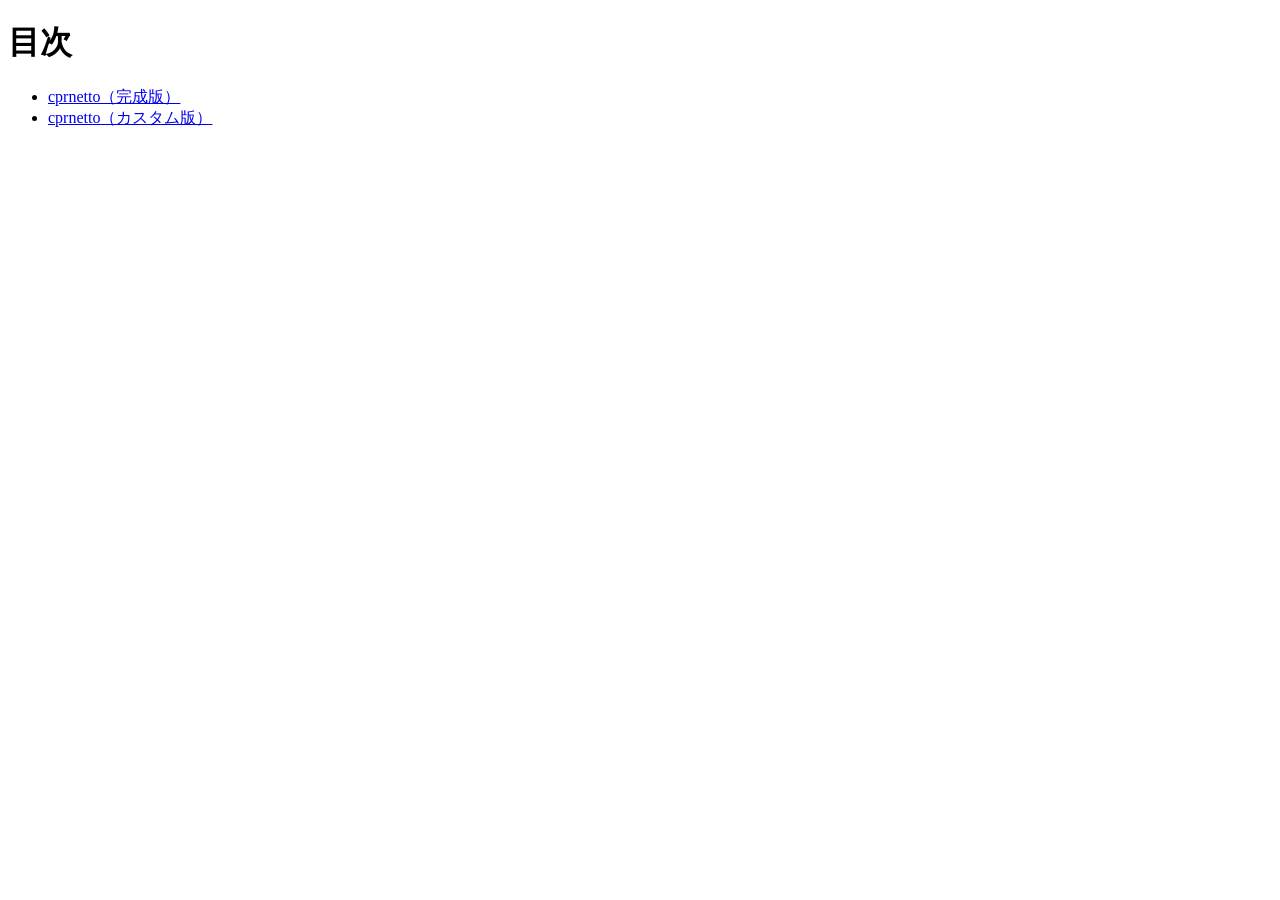
<file: index.html>
<!DOCTYPE html>
<html lang="en">
<head>
    <meta charset="UTF-8">
    <title>20260903-hc</title>
</head>
<body>
    <h1>目次</h1>
    <ul>
        <li><a href="cornetto/index.html">cprnetto（完成版）</a></li>
        <li><a href="cornetto-custom/index.html">cprnetto（カスタム版）</a></li>
    </ul>
</body>
</html>
</file>
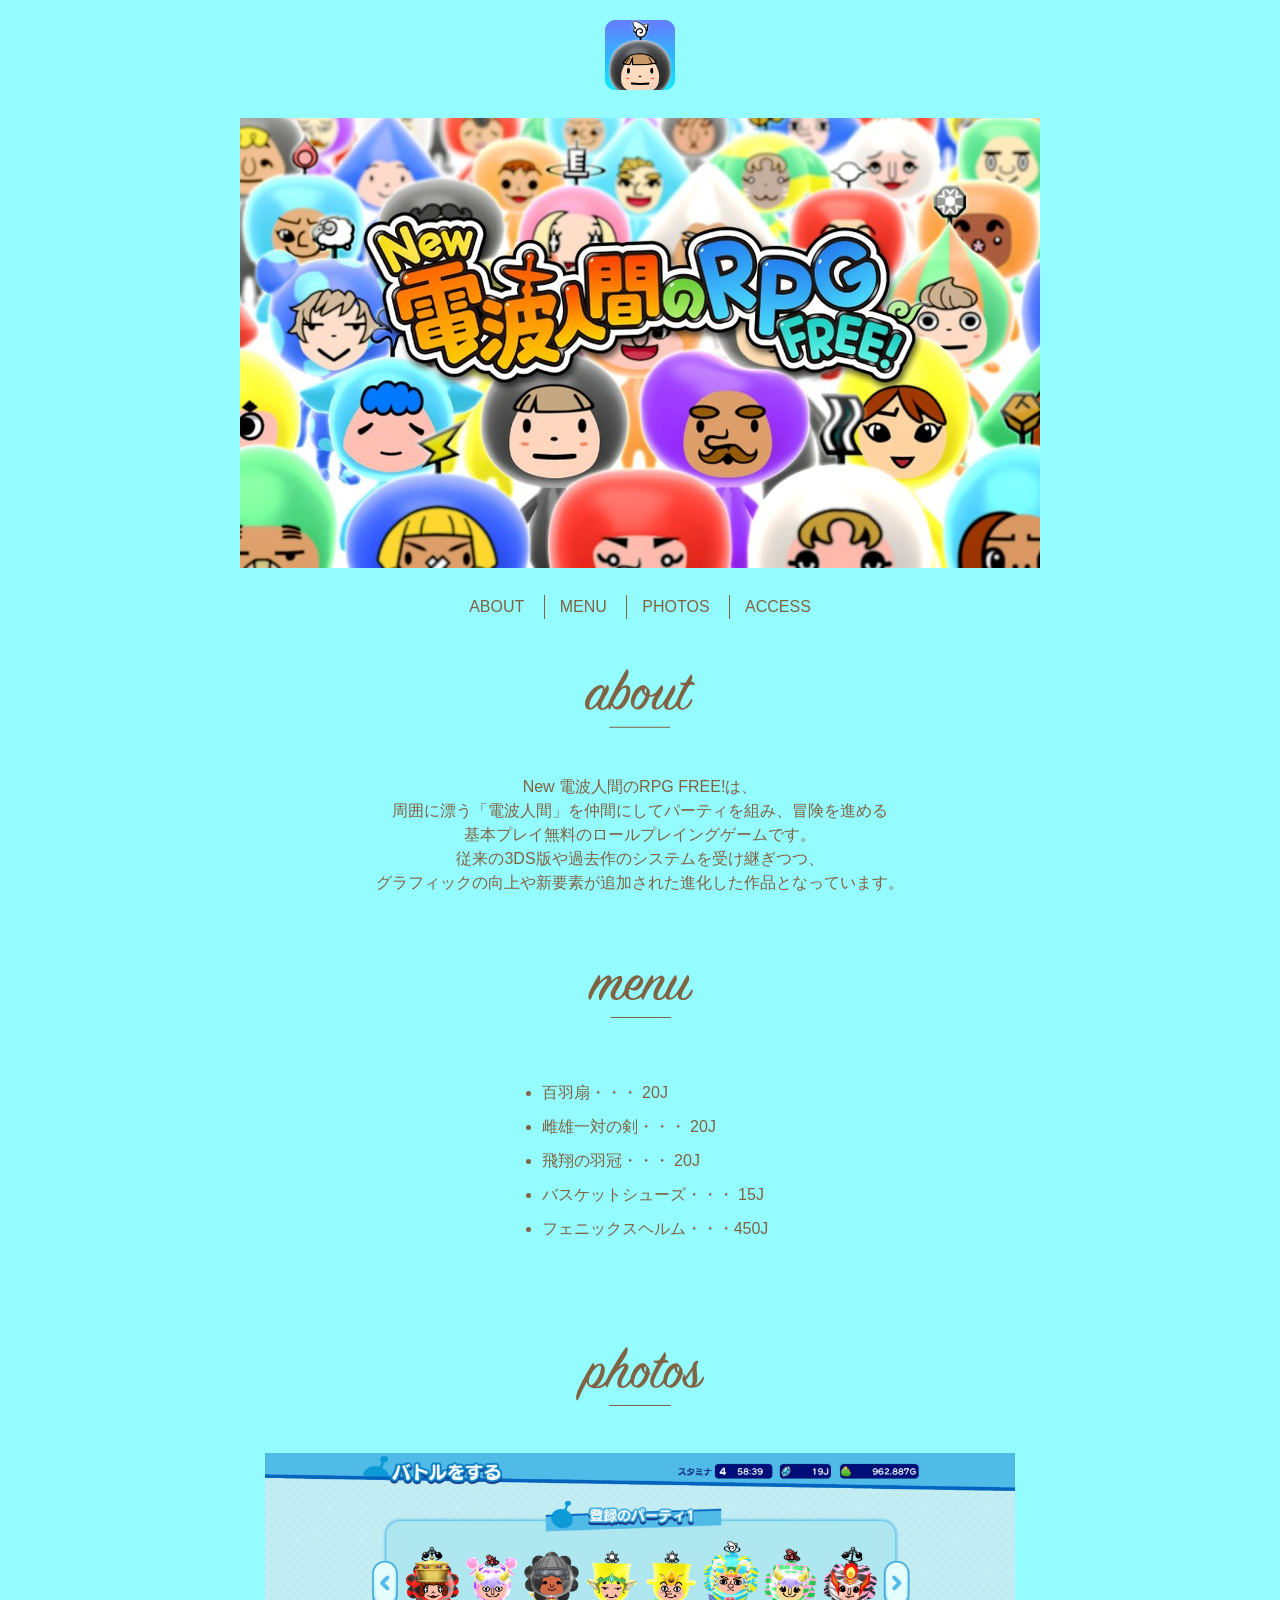
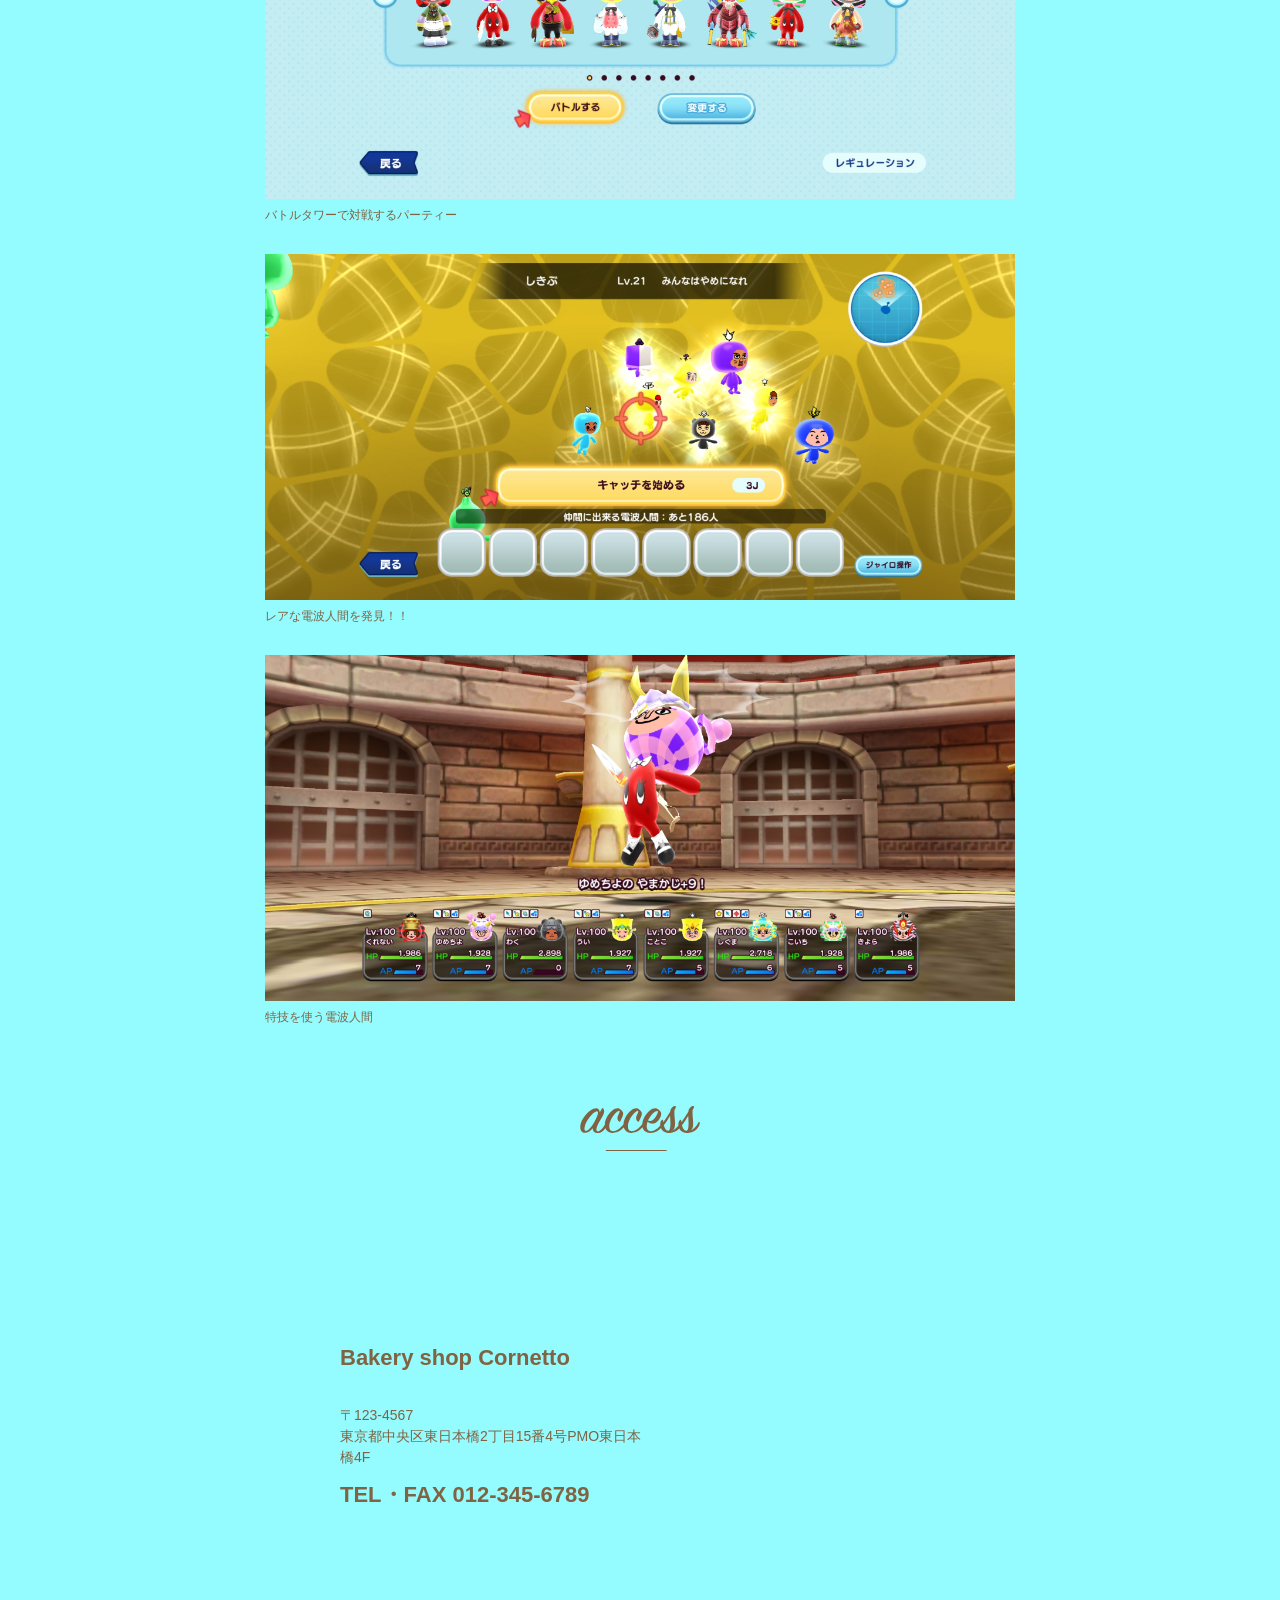
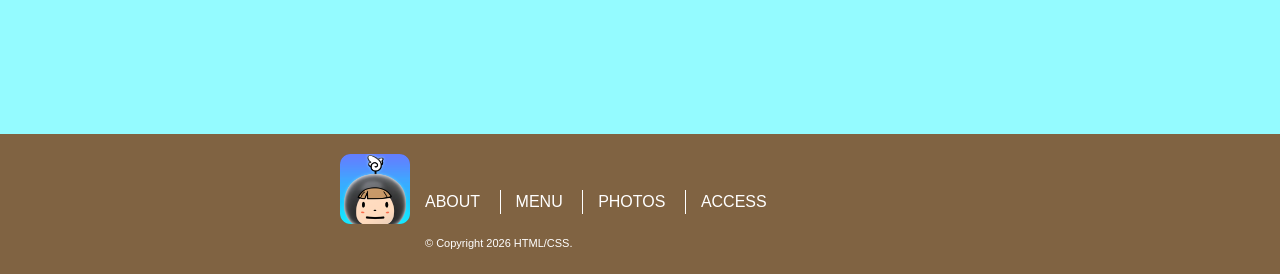
<file: cornetto-custom/index.html>
<!doctype html>
<html lang="ja">

<head>
  <meta charset="utf-8">
  <title>20260827-hc_cornetto</title>
  <meta name="keywords" content="焼き立て,パン,こだわり,東京都">
  <meta name="description" content="焼きたてパン屋Cornettoのホームページです。">
  <link rel="stylesheet" href="css/normalize.css">
  <link rel="stylesheet" href="css/style.css">
</head>

<body>
  <!-- ヘッダーエリア -->
  <header class="header">
    <h1 class="logo">
      <img src="img/unnamed.png" alt="Cornetto">
    </h1>
  </header>

  <!-- メインエリア -->
  <main class="main">
    <!-- メインイメージ -->
    <figure class="top">
      <img src="img/dennpa.jpg" alt="Cornettoのパン">
    </figure>

    <!-- ナビゲーション -->
    <nav class="nav">
      <ul class="nav-list">
        <li><a href="#about">about</a></li>
        <li><a href="#menu">menu</a></li>
        <li><a href="#photos">photos</a></li>
        <li><a href="#access">access</a></li>
      </ul>
    </nav>

    <!-- セクション about -->
    <section id="about" class="section about">
      <h2 class="heading"><img src="img/ttl_about.svg" alt="about"></h2>
      <p>
        New 電波人間のRPG FREE!は、<br>
        周囲に漂う「電波人間」を仲間にしてパーティを組み、冒険を進める<br>
        基本プレイ無料のロールプレイングゲームです。<br>
        従来の3DS版や過去作のシステムを受け継ぎつつ、<br>
        グラフィックの向上や新要素が追加された進化した作品となっています。
      </p>
    </section>

    <!-- セクション menu -->
    <section id="menu" class="section menu">
      <h2 class="heading"><img src="img/ttl_menu.svg" alt="menu"></h2>
      <ul class="menu-list">
        <li>百羽扇・・・ 20J</li>
        <li>雌雄一対の剣・・・ 20J</li>
        <li>飛翔の羽冠・・・ 20J</li>
        <li>バスケットシューズ・・・ 15J</li>
        <li>フェニックスヘルム・・・450J </li>
      </ul>
    </section>

    <!-- セクション photos -->
    <section id="photos" class="section photos">
      <h2 class="heading"><img src="img/ttl_photos.svg" alt="photos"></h2>
      <ul class="photos-list">
        <li>
          <figure>
            <img src="img/hennsei.jpg" alt="ゆとりある朝食">
            <figcaption>バトルタワーで対戦するパーティー</figcaption>
          </figure>
        </li>
        <li>
          <figure>
            <img src="img/catch.jpg" alt="季節のピザパン">
            <figcaption>レアな電波人間を発見！！</figcaption>
          </figure>
        </li>
        <li>
          <figure>
            <img src="img/antena.jpg" alt="ハードパンやベーグル">
            <figcaption>特技を使う電波人間</figcaption>
          </figure>
        </li>
      </ul>
    </section>

    <!-- セクション access -->
    <section id="access" class="section access">
      <h2 class="heading"><img src="img/ttl_access.svg" alt="access"></h2>
      <div class="access-row">
        <address class="access-address">
          <strong>Bakery shop Cornetto</strong><br>
          〒123-4567<br>
          東京都中央区東日本橋2丁目15番4号PMO東日本橋4F<br>
          <strong>TEL・FAX 012-345-6789</strong>
        </address>
  
        <figure class="access-map">
          <iframe src="https://www.google.com/maps/embed?pb=!1m18!1m12!1m3!1d3240.322047157236!2d139.78300907549996!3d35.69369182928975!2m3!1f0!2f0!3f0!3m2!1i1024!2i768!4f13.1!3m3!1m2!1s0x60188f0017033f75%3A0xcf0fe30b8d7a11f1!2z44K444OL44Ki44K544O744K944OO44Oq44OG44Kj!5e0!3m2!1sja!2sjp!4v1788427380148!5m2!1sja!2sjp" width="600" height="450" style="border:0;" allowfullscreen="" loading="lazy" referrerpolicy="strict-origin-when-cross-origin"></iframe>
        </figure>
      </div><!-- /.access-row -->
    </section>
  </main>

  <!-- フッターエリア -->
  <footer class="footer">
    <div class="footer-container">
      <p class="footer-logo">
        <img src="img/unnamed.png" alt="Cornetto">
      </p>

      <div class="footer-body">
        <nav class="footer-nav">
          <ul class="footer-nav-list">
            <li><a href="#about">about</a></li>
            <li><a href="#menu">menu</a></li>
            <li><a href="#photos">photos</a></li>
            <li><a href="#access">access</a></li>
          </ul>
        </nav>
        <p class="copyright">
          <small>&copy; Copyright 2026 HTML/CSS.</small>
        </p>
      </div><!-- /.footer-body -->
    </div><!-- /.footer-container -->
  </footer>
</body>

</html>
</file>
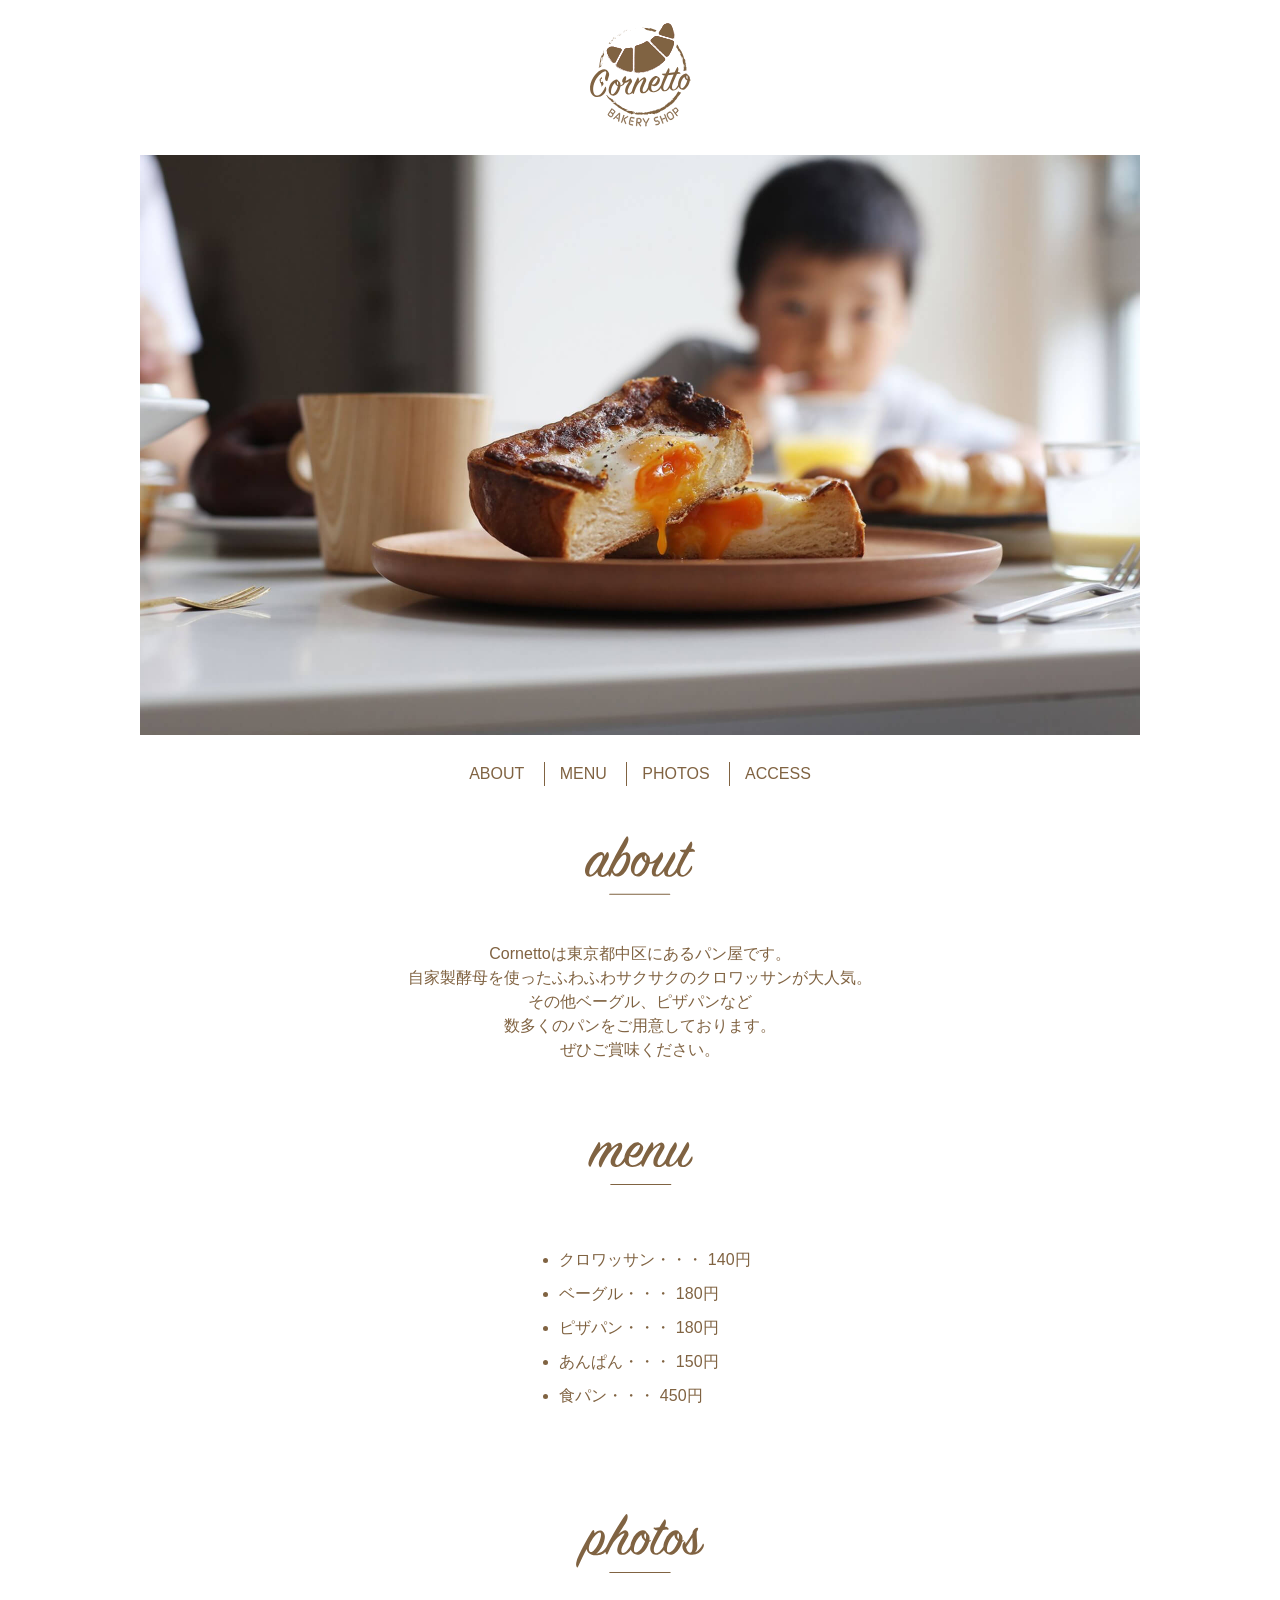
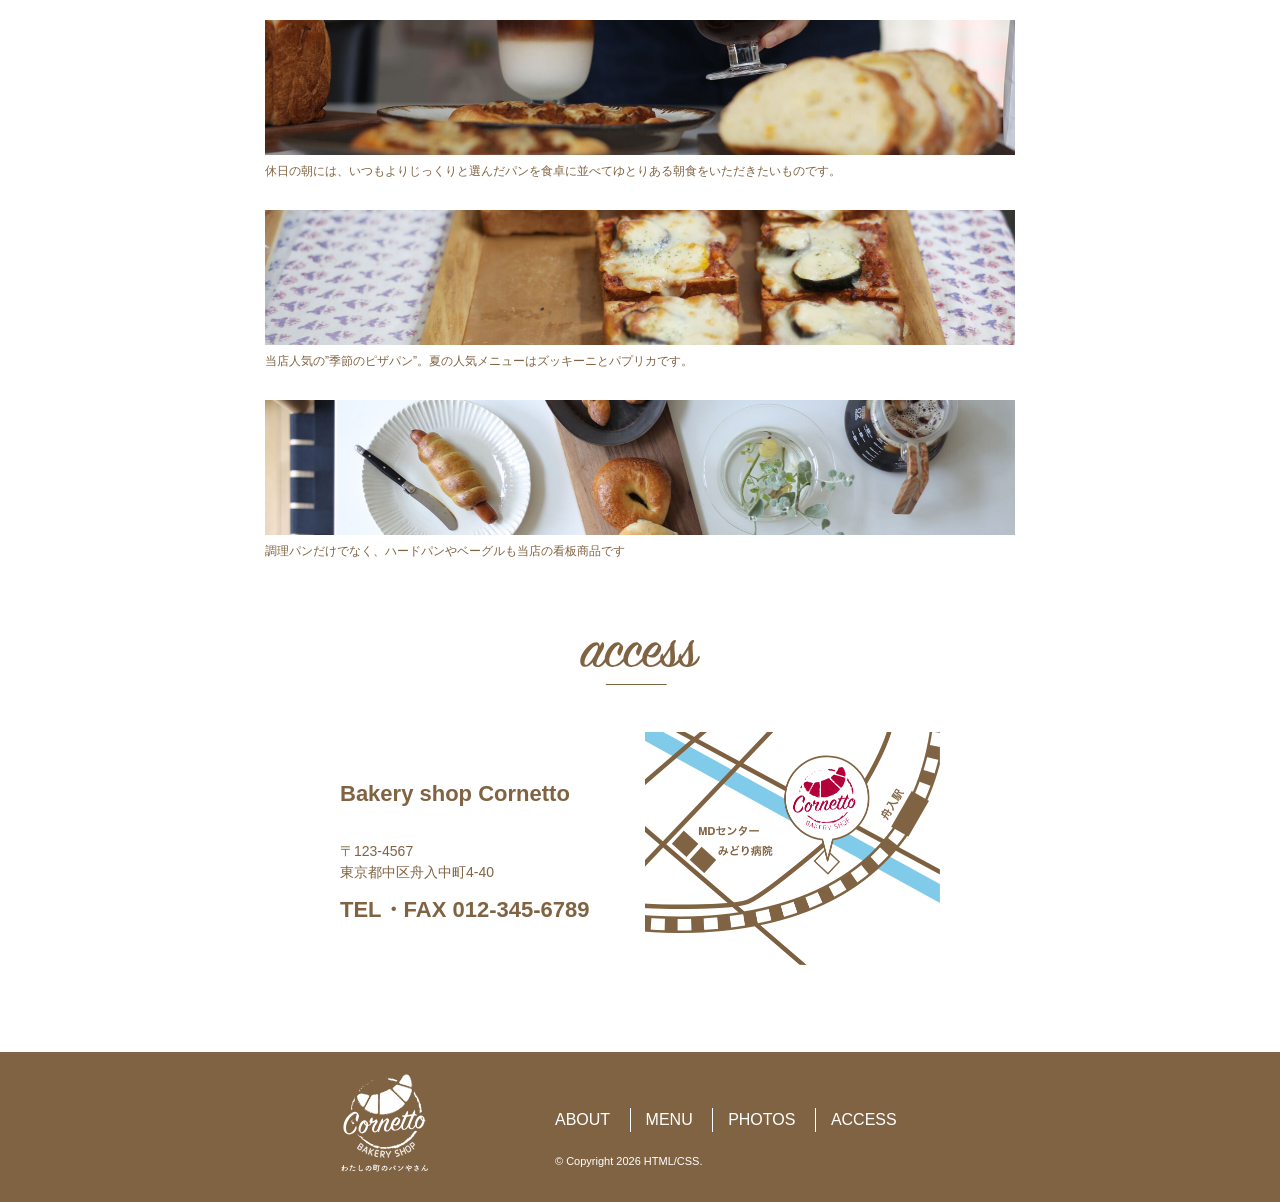
<file: cornetto/index.html>
<!doctype html>
<html lang="ja">

<head>
  <meta charset="utf-8">
  <title>20260827-hc_cornetto</title>
  <meta name="keywords" content="焼き立て,パン,こだわり,東京都">
  <meta name="description" content="焼きたてパン屋Cornettoのホームページです。">
  <link rel="stylesheet" href="css/normalize.css">
  <link rel="stylesheet" href="css/style.css">
</head>

<body>
  <!-- ヘッダーエリア -->
  <header class="header">
    <h1 class="logo">
      <img src="img/logo.svg" alt="Cornetto">
    </h1>
  </header>

  <!-- メインエリア -->
  <main class="main">
    <!-- メインイメージ -->
    <figure class="top">
      <img src="img/top.jpg" alt="Cornettoのパン">
    </figure>

    <!-- ナビゲーション -->
    <nav class="nav">
      <ul class="nav-list">
        <li><a href="#about">about</a></li>
        <li><a href="#menu">menu</a></li>
        <li><a href="#photos">photos</a></li>
        <li><a href="#access">access</a></li>
      </ul>
    </nav>

    <!-- セクション about -->
    <section id="about" class="section about">
      <h2 class="heading"><img src="img/ttl_about.svg" alt="about"></h2>
      <p>
        Cornettoは東京都中区にあるパン屋です。<br>
        自家製酵母を使ったふわふわサクサクのクロワッサンが大人気。<br>
        その他ベーグル、ピザパンなど<br>
        数多くのパンをご用意しております。<br>
        ぜひご賞味ください。
      </p>
    </section>

    <!-- セクション menu -->
    <section id="menu" class="section menu">
      <h2 class="heading"><img src="img/ttl_menu.svg" alt="menu"></h2>
      <ul class="menu-list">
        <li>クロワッサン・・・ 140円</li>
        <li>ベーグル・・・ 180円</li>
        <li>ピザパン・・・ 180円</li>
        <li>あんぱん・・・ 150円</li>
        <li>食パン・・・ 450円</li>
      </ul>
    </section>

    <!-- セクション photos -->
    <section id="photos" class="section photos">
      <h2 class="heading"><img src="img/ttl_photos.svg" alt="photos"></h2>
      <ul class="photos-list">
        <li>
          <figure>
            <img src="img/photos_01.jpg" alt="ゆとりある朝食">
            <figcaption>休日の朝には、いつもよりじっくりと選んだパンを食卓に並べてゆとりある朝食をいただきたいものです。</figcaption>
          </figure>
        </li>
        <li>
          <figure>
            <img src="img/photos_02.jpg" alt="季節のピザパン">
            <figcaption>当店人気の”季節のピザパン”。夏の人気メニューはズッキーニとパプリカです。</figcaption>
          </figure>
        </li>
        <li>
          <figure>
            <img src="img/photos_03.jpg" alt="ハードパンやベーグル">
            <figcaption>調理パンだけでなく、ハードパンやベーグルも当店の看板商品です</figcaption>
          </figure>
        </li>
      </ul>
    </section>

    <!-- セクション access -->
    <section id="access" class="section access">
      <h2 class="heading"><img src="img/ttl_access.svg" alt="access"></h2>
      <div class="access-row">
        <address class="access-address">
          <strong>Bakery shop Cornetto</strong><br>
          〒123-4567<br>
          東京都中区舟入中町4-40<br>
          <strong>TEL・FAX 012-345-6789</strong>
        </address>
  
        <figure class="access-map">
          <img src="img/map.png" alt="店舗周辺地図">
        </figure>
      </div><!-- /.access-row -->
    </section>
  </main>

  <!-- フッターエリア -->
  <footer class="footer">
    <div class="footer-container">
      <p class="footer-logo">
        <img src="img/logo_w.svg" alt="Cornetto">
      </p>

      <div class="footer-body">
        <nav class="footer-nav">
          <ul class="footer-nav-list">
            <li><a href="#about">about</a></li>
            <li><a href="#menu">menu</a></li>
            <li><a href="#photos">photos</a></li>
            <li><a href="#access">access</a></li>
          </ul>
        </nav>
        <p class="copyright">
          <small>&copy; Copyright 2026 HTML/CSS.</small>
        </p>
      </div><!-- /.footer-body -->
    </div><!-- /.footer-container -->
  </footer>
</body>

</html>
</file>
<file: cornetto-custom/css/style.css>
@charset "utf-8";

/* 初期スタイル調整 */
* {
  box-sizing: border-box;
}

/* body全体の初期スタイル調整 */
body {
  font-family: -apple-system, BlinkMacSystemFont, "Helvetica Neue", YuGothic, "ヒラギノ角ゴ ProN W3", "Hiragino Kaku Gothic ProN", Arial, "メイリオ", Meiryo, sans-serif;

  font-size: 16px;
  line-height: 1.5;
  color: #806342;
  background-color: hwb(182 58% 0%);
}

/* 各要素の初期スタイル調整 */
h1, h2 {
  margin-top: 0;
  margin-bottom: 30px;
  line-height: 1.2;
}

a {
  color: #806342;
  text-decoration: none;
}

a:hover {
  text-decoration: underline;
}

p {
  margin-top: 0;
  margin-bottom: 1em;
}

ul {
  margin: 1em 0;
  padding: 0;
  list-style: none;
}

figure {
  margin: 0;
}

img {
  max-width: 100%;
  height: auto;
}

address {
  font-style: normal;
}

/* ヘッダーエリア */
.header {
  width: 70px;
  margin: 0 auto;
  padding: 20px 0;
}

/* ロゴ */
.logo {
  margin: 0;
  text-align: center;
}

/* メインエリア */
.main {
  width: 1000px;
  margin: 0 auto;
}

/* メインイメージ */
.top {
  margin-bottom: 20px;
  text-align: center;
}

/* ナビゲーション */
.nav {
  margin-bottom: 50px;
  text-align: center;
}

.nav-list li {
  display: inline-block;
  margin: 0;
  border-left: 1px solid #806342;
}

.nav-list li:first-child {
  border-left: none;
}

.nav-list a {
  display: inline-block;
  padding: 0 15px;
  line-height: 1.2;
  text-transform: uppercase;
}

/* セクション */
.section {
  margin: 0 auto 80px;
}

/* 見出し */
.heading {
  margin-bottom: 40px;
  text-align: center;
}

/* セクション about */
.about {
  text-align: center;
}

/* セクション menu */
.menu {
  text-align: center;
}

.menu-list {
  display: inline-block;
  margin-left: 30px;
  list-style: disc;
  text-align: left;
}

.menu-list li {
  margin-bottom: 10px;
}

/* セクション photos */
.photos {
  width: 750px;
}

.photos-list li {
  margin-bottom: 30px;
}

.photos figcaption {
  font-size: 12px;
}

/* セクション access */
.access {
  width: 600px;
}

.access-row {
  display: flex;
  justify-content: space-between;
  align-items: center;
  margin: 0 auto;
}

.access-address {
  font-size: 14px;
}

.access-address strong {
  display: block;
  margin: 10px 0;
  font-size: 22px;
}

.access-map {
  width: 0 1 100px;
  max-width: 295px;
}




/* フッターエリア */
.footer {
    min-width: 1000px;
    margin: 0 auto;
    padding: 20px 0;
    background-color: #806342;
}
 
.footer-container {
    display: flex;
    width: 600px;
    margin: 0 auto;
}
 
 
.footer-logo {
    flex: 0 1 200px;
    max-width: 70px;
    margin: 0;
}
 
.footer-body {
    flex: 0 1 auto;
    padding-top: 20px;
}
 
.footer-nav-list li {
display: inline-block;
margin: 0;
border-left: 1px solid #fff;
}
 
.footer-nav-list li:first-child {
    border-left: none;
}
 
.footer-nav-list a {
    display: inline-block;
    padding: 0 15px;
    line-height: 1.2;
    color: #fff;
    text-transform: uppercase;
}
 
.copyright {
    color: #fff;
    margin: 0;
    padding-left: 15px;
}
 
.copyright small {
    font-size: 11px;
}
</file>
<file: cornetto/css/style.css>
@charset "utf-8";

/* 初期スタイル調整 */
* {
  box-sizing: border-box;
}

/* body全体の初期スタイル調整 */
body {
  font-family: -apple-system, BlinkMacSystemFont, "Helvetica Neue", YuGothic, "ヒラギノ角ゴ ProN W3", "Hiragino Kaku Gothic ProN", Arial, "メイリオ", Meiryo, sans-serif;

  font-size: 16px;
  line-height: 1.5;
  color: #806342;
  background-color: #fff;
}

/* 各要素の初期スタイル調整 */
h1, h2 {
  margin-top: 0;
  margin-bottom: 30px;
  line-height: 1.2;
}

a {
  color: #806342;
  text-decoration: none;
}

a:hover {
  text-decoration: underline;
}

p {
  margin-top: 0;
  margin-bottom: 1em;
}

ul {
  margin: 1em 0;
  padding: 0;
  list-style: none;
}

figure {
  margin: 0;
}

img {
  max-width: 100%;
  height: auto;
}

address {
  font-style: normal;
}

/* ヘッダーエリア */
.header {
  width: 1000px;
  margin: 0 auto;
  padding: 20px 0;
}

/* ロゴ */
.logo {
  margin: 0;
  text-align: center;
}

/* メインエリア */
.main {
  width: 1000px;
  margin: 0 auto;
}

/* メインイメージ */
.top {
  margin-bottom: 20px;
  text-align: center;
}

/* ナビゲーション */
.nav {
  margin-bottom: 50px;
  text-align: center;
}

.nav-list li {
  display: inline-block;
  margin: 0;
  border-left: 1px solid #806342;
}

.nav-list li:first-child {
  border-left: none;
}

.nav-list a {
  display: inline-block;
  padding: 0 15px;
  line-height: 1.2;
  text-transform: uppercase;
}

/* セクション */
.section {
  margin: 0 auto 80px;
}

/* 見出し */
.heading {
  margin-bottom: 40px;
  text-align: center;
}

/* セクション about */
.about {
  text-align: center;
}

/* セクション menu */
.menu {
  text-align: center;
}

.menu-list {
  display: inline-block;
  margin-left: 30px;
  list-style: disc;
  text-align: left;
}

.menu-list li {
  margin-bottom: 10px;
}

/* セクション photos */
.photos {
  width: 750px;
}

.photos-list li {
  margin-bottom: 30px;
}

.photos figcaption {
  font-size: 12px;
}

/* セクション access */
.access {
  width: 600px;
}

.access-row {
  display: flex;
  justify-content: space-between;
  align-items: center;
  margin: 0 auto;
}

.access-address {
  font-size: 14px;
}

.access-address strong {
  display: block;
  margin: 10px 0;
  font-size: 22px;
}

.access-map {
  flex: 0 1 295px;
  max-width: 295px;
}



/* フッターエリア */
.footer {
    min-width: 1000px;
    margin: 0 auto;
    padding: 20px 0;
    background-color: #806342;
}
 
.footer-container {
    display: flex;
    width: 600px;
    margin: 0 auto;
}
 
 
.footer-logo {
    flex: 0 1 200px;
    max-width: 200px;
    margin: 0;
}
 
.footer-body {
    flex: 0 1 auto;
    padding-top: 20px;
}
 
.footer-nav-list li {
display: inline-block;
margin: 0;
border-left: 1px solid #fff;
}
 
.footer-nav-list li:first-child {
    border-left: none;
}
 
.footer-nav-list a {
    display: inline-block;
    padding: 0 15px;
    line-height: 1.2;
    color: #fff;
    text-transform: uppercase;
}
 
.copyright {
    color: #fff;
    margin: 0;
    padding-left: 15px;
}
 
.copyright small {
    font-size: 11px;
}
</file>
